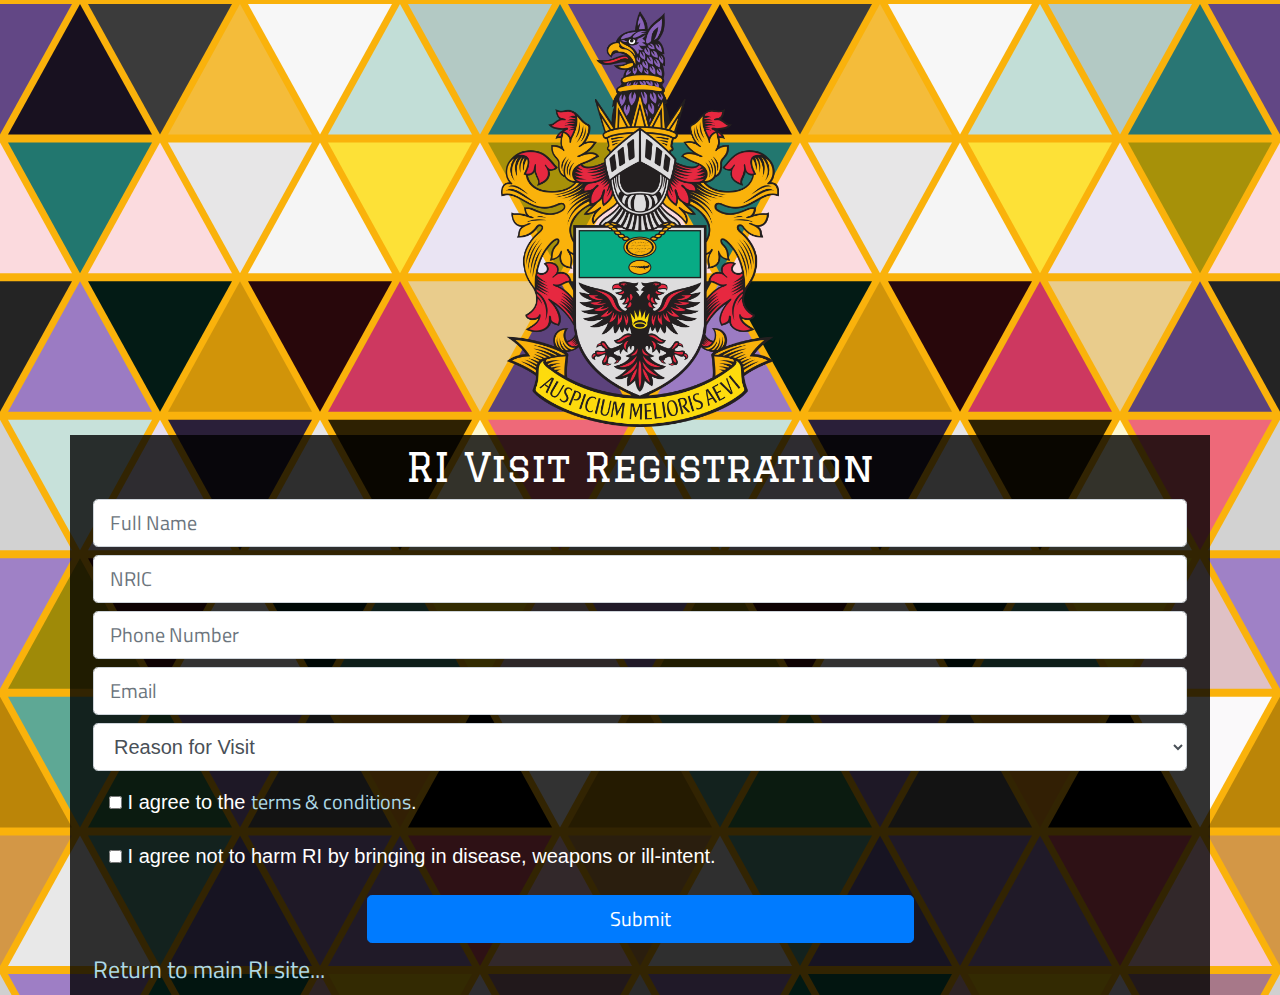
<file: RI Pre-Visit Registration/index.html>
<!DOCTYPE html>

<html type="text/html">
	<head>
		<!--Meta-->
		<meta charset="utf-8"/>
		<meta lang = "en"/>
		<meta name="viewport" content="width=device-width, initial-scale=1, shrink-to-fit=no">
		<title>RI Visit Registration</title>
		
		<!--Stylesheets-->
		<link rel="stylesheet" href="css/bootstrap.min.css" type="text/css"><!--Bootstrap 4 style-->
		<link rel="stylesheet" href="css/style.css" type="text/css"><!--Page style-->
		<link href='https://fonts.googleapis.com/css?family=Graduate|Titillium+Web' rel='stylesheet' type='text/css'><!--Google Web-fonts-->
		
		<!--Icon (generated using https://realfavicongenerator.net/)-->
		<link rel="apple-touch-icon" sizes="180x180" href="ico/apple-touch-icon.png">
		<link rel="icon" type="image/png" sizes="32x32" href="ico/favicon-32x32.png">
		<link rel="icon" type="image/png" sizes="16x16" href="ico/favicon-16x16.png">
		<link rel="manifest" href="ico/site.webmanifest">
		<link rel="mask-icon" href="ico/safari-pinned-tab.svg" color="#ffc40d">
		<link rel="shortcut icon" href="ico/favicon.ico">
		<meta name="apple-mobile-web-app-title" content="RI Visit Registration">
		<meta name="application-name" content="RI Visit Registration">
		<meta name="msapplication-TileColor" content="#ffc40d">
		<meta name="msapplication-config" content="ico/browserconfig.xml">
		<meta name="theme-color" content="#ffc40d">
		
		<!--Script Dependencies-->
		<script src="js/jquery-3.2.1.slim.min.js" type="text/js"><!--Bootstrap 4 bundled jquery--></script>
		<script src="js/popper.min.js" type="text/js"><!--Bootstrap 4 bundled popper--></script>
		<script src="js/bootstrap.min.js" type="text/js"><!--Bootstrap 4--></script>
		<script src="js/qrcode.js" type="text/javascript"><!--Credit to https://www.npmjs.com/package/qrcode-generator--></script>
		<script src="js/code.js" type="text/javascript"><!--Page functionality--></script>
		<script src="js/bg2.js" type="text/javascript"><!--Generates the best background ever, I put my heart and soul into this--></script>
	</head>
	
	<body>
		<!--noscript Page-->
		<div>
			<noscript>
				<div class="dim"></div>
				<div class="dialog_wrapper">
					<div class="dialog">Please enable Javascript you luddite.</div>
				</div>
			</noscript>
		</div>
		
		<!--Dimback-->
		<div id="bg" class="dimback">
		</div>
		
		<!--workaround-->
		<div id="pg0" class="container">
			<p>Starting... If you see this for more than a second update your browser.</p>
		</div>
		<!--main icon-->
		<div class="container"><div class="mx-auto" id="icon" style="padding-top:1%;display:none;opacity:0;"><div class="w-25 mx-auto"><img src="img/Raffles_Institution_Coat_of_Arms.png" width="513" height="768" class="img-fluid"></div></div></div>
		
		<!--Page 1 (Form)-->
		<div id="pg1" class="container">			
			<!--Submission Form-->
			<form class="mx-auto my-2 p-2">
				<h1>RI Visit Registration</h1>
				<input type="search" class="form-control form-control-lg my-2" placeholder="Full Name" id="name" name="name" maxlength="64" autocomplete="on">
				<input type="search" class="form-control form-control-lg my-2" placeholder="NRIC" id="nric" name="nric" maxlength="9" autocomplete="on">
				<input type="tel" class="form-control form-control-lg my-2" placeholder="Phone Number" id="telno" name="telno" maxlength="8" autocomplete="on">
				<input type="email" class="form-control form-control-lg my-2" placeholder="Email" id="email" name="email" maxlength="64" autocomplete="on">
				<select class="form-control form-control-lg my-2" id="reason" name = "reason_selector" onchange="is_secondary_reason()" value="">
					<option value="" disabled selected>Reason for Visit</option>
					<option value="Event">Attending Event</option>
					<option value="Meeting">Meeting with Staff</option>
					<option value="Visit">Going for Nostalgia Trip</option>
					<option value="Ext">External Vendors</option>
					<option value="Delivery">Item Delivery</option>
					<option value="Other">Others</option>
				</select>
				<input type="search" class="form-control form-control-lg mb-2 mt-0" style="display:none;" placeholder="" id="other" name="reason" maxlength="100" value="none">
				<div class="checkbox form-control-lg">
					<label style="color:white;">
						<input type="checkbox" class="form-control-lg" id="req1"> 
						I agree to the <a onclick="show_terms_page();" href="javascript:void(0);">terms & conditions</a>.
					</label>
				</div>
				<div class="checkbox form-control-lg">
					<label style="color:white;">
						<input type="checkbox" class="form-control-lg" id="req2"> 
						I agree not to harm RI by bringing in disease, weapons or ill-intent.
					</label>
				</div>
				<input type="button" class="btn btn-lg btn-primary btn-block w-50 mx-auto my-2 form-control-lg" value="Submit" onclick="submit_form()">
				<a href="http://www.ri.edu.sg" style="font-size:150%;"> Return to main RI site...</a>
			</form>
		</div>
		
		<!--Page 2 (QR)-->
		<div id="pg2" class="container text-center">
			<div class="p-2 m-2">
				<h1>Keep this Handy!</h1>
				<a id="qrdwn" download="ri_visit_qrcode.png" style="font-size:150%;">Download the QR Code</a>
			</div>
			<div id="qrcontainer"></div>
		</div>
		
		<!--Page 3 (T&C)-->
		<div id="pg3" class="container">
			<div class="mx-auto my-2 p-3">
				<h1>Terms & Conditions</h1>
				<input type="button" class="btn btn-lg btn-primary mw-10 form-control-lg my-2 ml-0" value="Back" onclick="return_to_main();">
				<br><a id="tcdwn" style="font-size:150%;" download="ri_visit_registration_terms_and_conditions.txt">Download the Terms & Conditions</a>
				<div id="terms"></div>
				<input type="button" class="btn btn-lg btn-primary mw-10 form-control-lg my-2 ml-0" value="Back" onclick="return_to_main();">
			</div>
		</div>
		
		<!--initializer-->
		<script>
			setTimeout(toggle_icon,333);
			page_change('pg1');
		</script>
	</body>
</html>
</file>
<file: RI Pre-Visit Registration/css/style.css>
div.dim{
	height: 100%;
    width: 100%;
    position: fixed;
    left: 0;
    top: 0;
    z-index: 1 !important;
    background-color: black;
    opacity: 0.75;
}

div.dialog_wrapper{
	width: 100%;
    top: 30%;
    left: 0;
    position: absolute;
    z-index: 2;
    display: block;
}

div.dialog{
	width: 70%;
    height: 50%;
    margin: 0 auto;
    padding: 5%;
    background-color: #ffffff;
    border: 2% solid #000000;
	border-radius: 5vh;
    color: #000000;
	font-family: Sans-Serif;
	font-size: 200%;
	word-wrap:normal;
}

div#bg{
	position:absolute;
	z-index:-1;
}

div#pg1{
	display:none;
	opacity:0;	
}

div#pg2{
	display:none;
	opacity:0;	
}

div#pg3{
	display:none;
	opacity:0;
}

select#reason option{
	color: inherit;
}

.dimback{
	background-color: black;
	background-color: rgba(0,0,0,0.8);
	color:white;
}
.dimback[data-move=true]{
	-webkit-transition: all 0.33s ease-in-out !important;
	transition: all 0.33s ease-in-out !important;
}
.dimback[data-move=false]{
	-webkit-transition: none !important;
	transition: none !important;
}

::placeholder {
    color: #6c757d;
    opacity: 1;
}

:-ms-input-placeholder {
    color: #6c757d;
}

::-ms-input-placeholder {
    color: #6c757d;
}

input.invalid::placeholder{
	color: LightGray;
}

input.invalid::-ms-input-placeholder{
	color: LightGray;
}

input.invalid:-ms-input-placeholder{
	color: LightGray;
}

input.valid::placeholder{
	color: #6c757d;
}

input.valid::-ms-input-placeholder{
	color: #6c757d;
}

input.valid:-ms-input-placeholder{
	color: #6c757d;
}

input::-webkit-search-cancel-button {
    -webkit-appearance: searchfield-cancel-button;
}

input[type="search"]::-webkit-search-cancel-button {
    -webkit-appearance: searchfield-cancel-button;
}

html, body *{
	-webkit-transition: opacity 0.33s ease !important;
	transition: opacity 0.33s ease !important;
}

svg{
	image-rendering: pixelated;
	image-rendering: crisp-edges;
	image-rendering: -moz-crisp-edges;
	-moz-backface-visibility: hidden;
	backface-visibility: hidden;
	-webkit-backface-visibility: hidden;
}

body{
	background-color: #0c7c5f;
	background-size: 50vmax, auto, cover;
	background-repeat: repeat;
	width:100vw;
	height:100vh;
	/*background image added by bg.js*/
}

input{
	font-family:'Titillium Web',sans-serif;
	color:black;
}
option{
	font-family:'Titillium Web',sans-serif;
	color:black;
}

a{
	font-family:'Titillium Web',sans-serif;
	color:lightblue;
}

p{
	text-align:justify;
	white-space: pre-wrap;
	font-family:'Titillium Web',sans-serif;	
	color:white;
}

h1{
	text-align:center;
	color:white;
	font-family:'Graduate',serif;	
}
</file>
